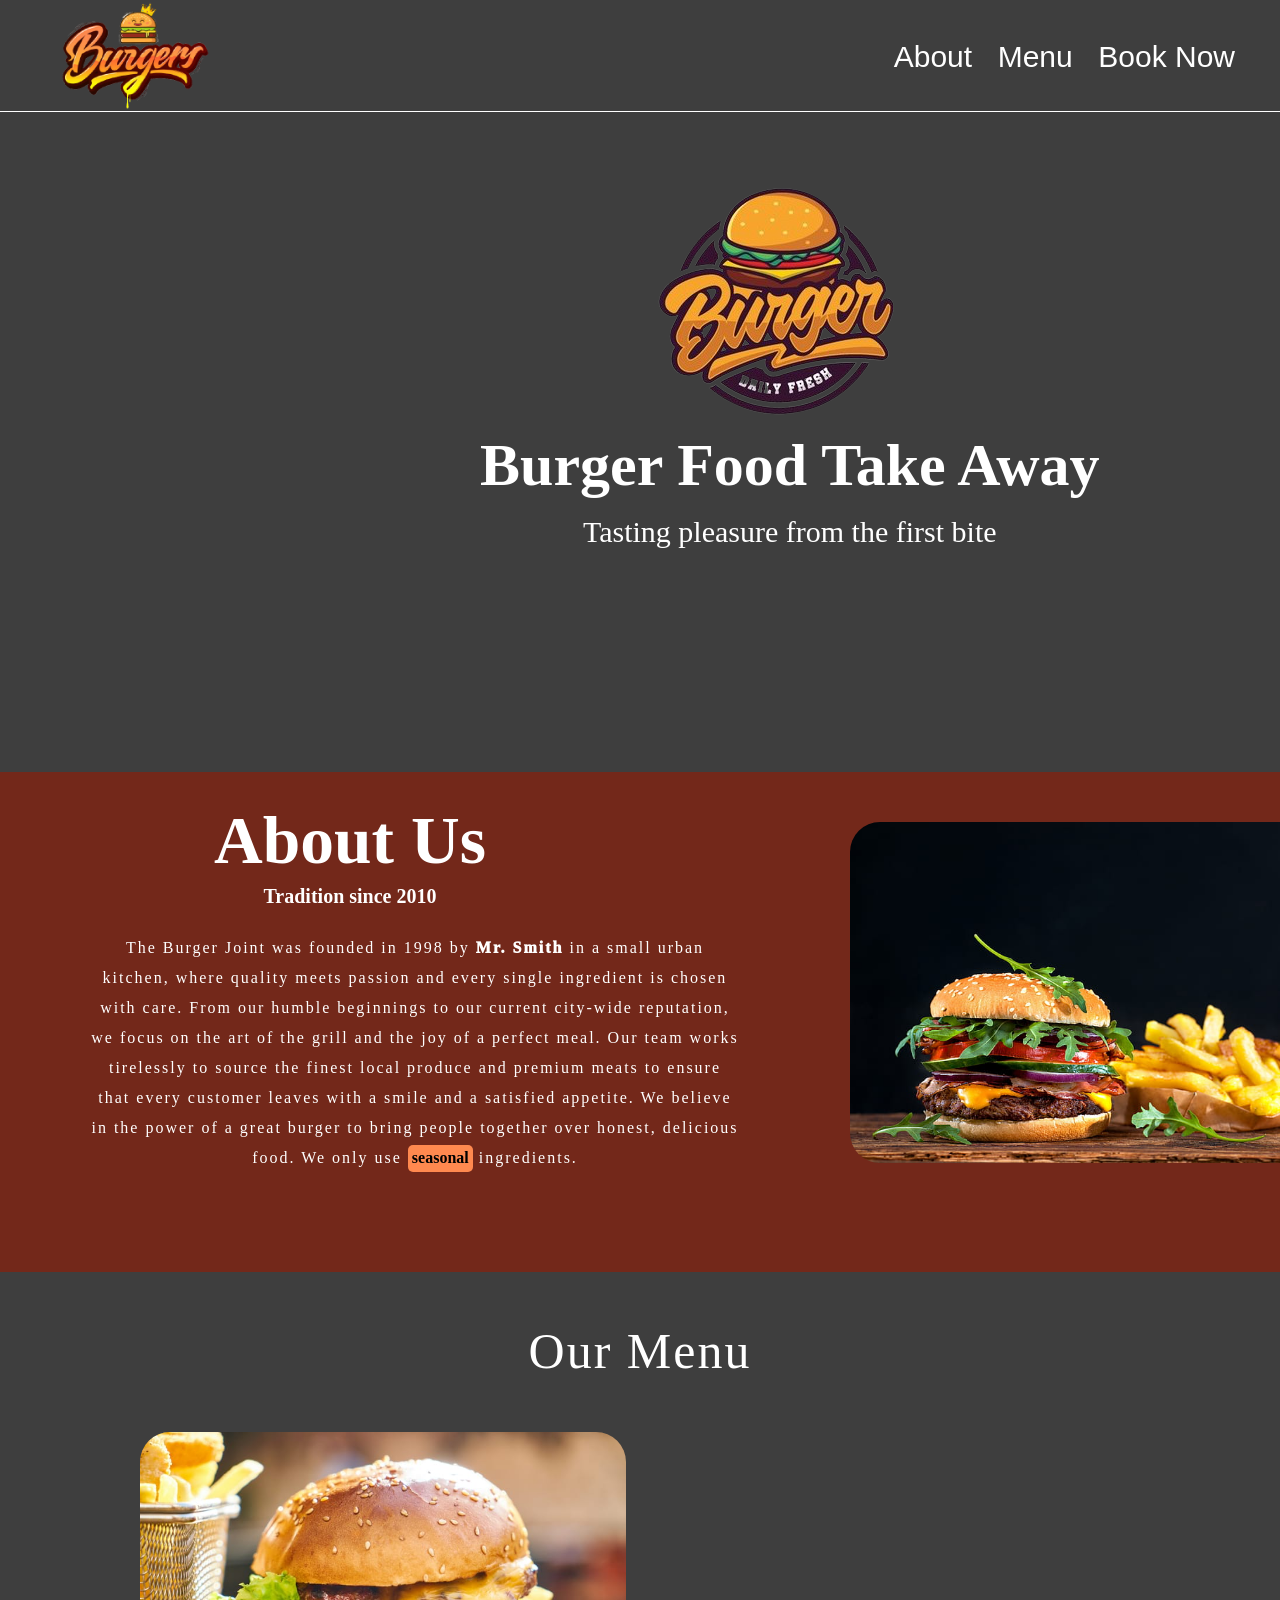
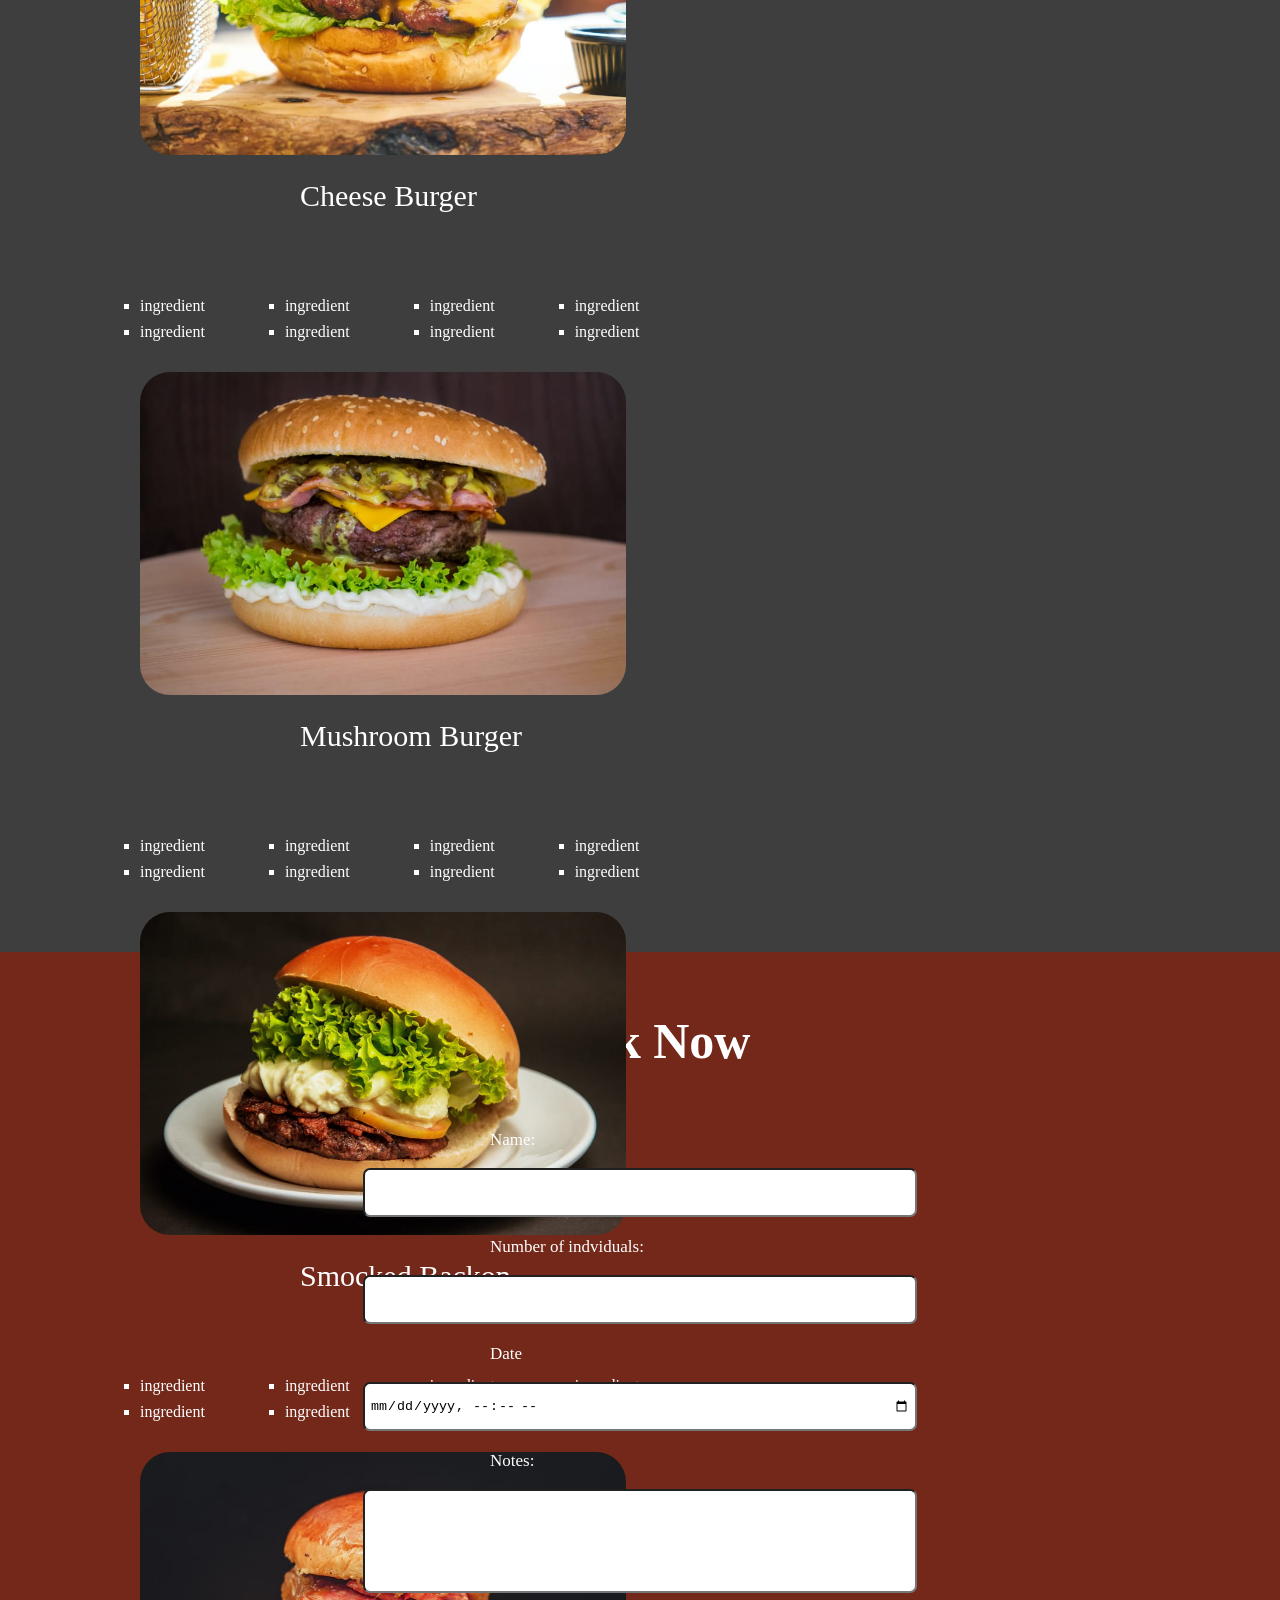
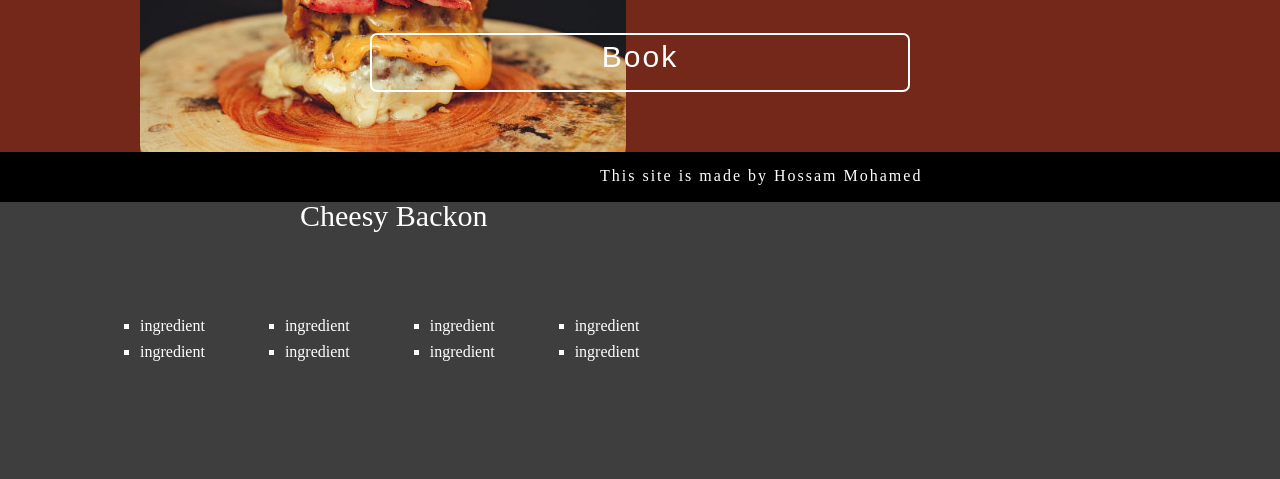
<file: index.html>
<!DOCTYPE html>
<!--You will find that the linkage between the navigation bar and the section is not semantic, but I did this due to the background colour of the nvigation bar, which blocks the title of the section-->
<html>

<head>
    <title>Burger</title>
    <meta name="description" content="This is task three for the fourth week">

    <meta name="viewport" content="width=device-width, initial-scale=1.0">
    <meta charset="UTF-8">
    <meta name="keywords" content="Burger, burger">
    <link href="https://fonts.googleapis.com/css2?family=Barlow:wght@400;700&display=swap" rel="stylesheet">
    <link rel="stylesheet" href="./font.css">
    <link rel="stylesheet" href="./index_8_linked.css">
</head>

<body>
    <nav>
        <div class="member1"><img src="./burger_logo-a11d39a9.png" alt="Burger logo"></div>
        <div class="member2">
            <ul>
                <li><a href="#About-section">About</a></li>
                <li><a href="#Menu-Section">Menu</a></li>
                <li><a href="#bookNow">Book Now</a></li>
            </ul>
        </div>
    </nav>
    <hr>
    <div class="logo">
        <img src="./burger_header-1f9a4334.png">
        <h1 class="burgerFood">Burger Food Take Away</h1>
        <p id="About-section">Tasting pleasure from the first bite</p>
    </div>
    <section class="about">
        <div class="aboutText">
            <div class="header">
                <h2>About Us</h2>
                <h6 class="h6">Tradition since 2010</h6>
            </div>
            <p class="paragraph">The Burger Joint was founded in 1998 by <span class="smith">Mr. Smith</span> in a small
                urban kitchen, where
                quality meets passion and every single ingredient is chosen with care. From our humble beginnings to our
                current city-wide reputation, we focus on the art of the grill and the joy of a perfect meal. Our team
                works tirelessly to source the finest local produce and premium meats to ensure that every customer
                leaves with a smile and a satisfied appetite. We believe in the power of a great burger to bring people
                together over honest, delicious food. We only use <span class="seasonal" id="Menu-Section">seasonal</span> ingredients.
            </p>
        </div>
        <div class="image">
            <img src="./about-fbd0de95.jpg">
        </div>
    </section>
    <section class="menuSection">
        <div>
            <p class="menuHeader">Our Menu</p>
        </div>
        <div class="MenuParent">
            <div class="Photos">
                <img src="./burger_01-57fe184c.jpg">
                <p class="burgerName">Cheese Burger</p>
                <div class="ingredient">
                    <ul class="list">
                        <li>ingredient</li>
                        <li>ingredient</li>
                        <li>ingredient</li>
                        <li>ingredient</li>
                    </ul>
                    <ul class=listTwo>
                        <li>ingredient</li>
                        <li>ingredient</li>
                        <li>ingredient</li>
                        <li>ingredient</li>
                    </ul>
                </div>
            </div>
            <div class="Photos">
                <img src="./burger_02-58d27c67.jpg">
                <p class="burgerName">Mushroom Burger</p>
                <div class="ingredient">
                    <ul class="list">
                        <li>ingredient</li>
                        <li>ingredient</li>
                        <li>ingredient</li>
                        <li>ingredient</li>
                    </ul>
                    <ul class=listTwo>
                        <li>ingredient</li>
                        <li>ingredient</li>
                        <li>ingredient</li>
                        <li>ingredient</li>
                    </ul>
                </div>
            </div>
            <div class="Photos">
                <img src="./burger_03-967668e6.jpg">
                <p class="burgerName">Smocked Backon</p>
                <div class="ingredient">
                    <ul class="list">
                        <li>ingredient</li>
                        <li>ingredient</li>
                        <li>ingredient</li>
                        <li>ingredient</li>
                    </ul>
                    <ul class=listTwo>
                        <li>ingredient</li>
                        <li>ingredient</li>
                        <li>ingredient</li>
                        <li>ingredient</li>
                    </ul>
                </div>
            </div>
            <div class="Photos">
                <img src="./burger_04-4938fb6a.jpg">
                <p class="burgerName">Cheesy Backon</p>
                <div class="ingredient">
                    <ul class="list">
                        <li>ingredient</li>
                        <li>ingredient</li>
                        <li>ingredient</li>
                        <li>ingredient</li>
                    </ul>
                    <ul class=listTwo>
                        <li>ingredient</li>
                        <li>ingredient</li>
                        <li>ingredient</li>
                        <li>ingredient</li>
                    </ul>
                </div>
            </div>
        </div>
    </section>

    <section class="Book" id="bookNow">
        <h4 class="Booking">Book Now</h4>
        <form class="Register" action="insert.php" method="post">
            <label>Name:</label>
            <br>
            <input type="text" required name="Name">
            <br>
            <label>Number of indviduals:</label>
            <br>
            <input type="number" required min="1" max="200" name="Individuals">
            <br>
            <label>Date</label>
            <br>
            <input type="datetime-local" required name="Date">
            <br>
            <label>Notes:</label>
            <br>
            <input type="text" class="textArea" name="Notes">
            <br>
            <input type="submit" value="Book" class="Submit">
        </form>
    </section>
    <footer>
        <p class="Hossam">This site is made by Hossam Mohamed</p>
    </footer>
</body>

</html>
</file>
<file: font.css>
.barlow-regular {
    font-family: "Barlow", sans-serif;
    font-weight: 400;
    font-style: normal;
}
</file>
<file: index_8_linked.css>
* {
    margin: 0px;
    padding: 0px;
}

html {
    scroll-behavior: smooth;
}

body {
    background-color: #3E3E3E;
    height: 1900px;
}

nav {
    background-color: #3E3E3E;
    overflow: auto;
    position: fixed;
    z-index: 1000;
    width: 100%;
}

hr {
    /* position: fixed; */
    position: relative;
    top: 110px;
    left: 0;
    width: 100%;
    height: 2px;
    background-color: white;
    border: none;
    /* z-index: 1000;*/
}

.member1 {
    width: 150px;
}

.member1 img {
    width: 100%;
    float: left;
    margin-left: 60px;
}

.member2 {
    float: right;
    margin-top: 30px;
    color: white;
    font-family: Barlow Condensed, sans-serif;
    font-size: 20px;
    margin-right: 35px;
    gap: 100px;
}

.member2 ul li {
    list-style: none;
    display: inline-block;
    font-family: Barlow Condensed, sans-serif;
    font-size: 30px;
    margin: 10px;
}

.logo {
    text-align: center;
    display: inline-block;
    margin-top: 180px;
    margin-left: 480px;
    width: fit-content;
    color: white;
    font-size: 30px;
    height: 550px;
}

.logo img {
    width: fit-content;
    margin-right: 20px;
    margin-bottom: 20px;
}

.burgerFood {
    position: relative;
    bottom: 15px;
}

.about {
    background-color: #73281A;
    margin-top: 40px;
    position: relative;
    height: 500px;
    position: relative;
}

.aboutText {
    height: 100%;
    width: 50%;
    text-align: center;
    font-size: 45px;
    color: white;
    padding: 30px;
}

.h6 {
    font-size: 20px;
    padding: 5px;
}

.paragraph {
    font-size: initial;
    line-height: 30px;
    text-align: center;
    width: 650px;
    letter-spacing: 2px;
    padding-left: 60px;
}

.header {
    padding-bottom: 20px;
    padding-left: 0px;
}

.image {
    width: 40%;
    height: 400px;
    position: absolute;
    bottom: 50px;
    left: 850px;
}

.image img {
    width: 100%;
    border-radius: 30px;
}

.seasonal {
    background-color: #FF894F;
    color: black;
    letter-spacing: 0px;
    font-weight: 600;
    padding: 4px;
    padding-bottom: 6px;
    border-radius: 5px;
}

.smith {
    font-weight: 1000;
}

.menuSection {
    position: relative;
    height: 1000px;
}

.menuHeader {
    letter-spacing: 2px;
    Text-align: center;
    height: 60px;
    font-size: 50px;
    font-weight: 500;
    color: white;
    margin: 50px;
}

.MenuParent {
    height: 100%;
}

.Photos {
    height: 50%;
    width: 40%;
    position: relative;
    display: inline-block;
    margin-left: 140px;
    margin-bottom: 40px;
}

.Photos img {
    width: 95%;
    border-radius: 30px;
}

.burgerName {
    Text-align: center;
    font-size: 30px;
    position: absolute;
    left: 160px;
    margin-top: 20px;
    color: white;
}

.ingredient {
    height: 300px;
    width: 550px;

}

.list {
    position: absolute;
    top: 465px;
    display: flex;
    gap: 80px;
    color: white;
    list-style: square;
}

.listTwo {
    position: absolute;
    top: 491px;
    display: flex;
    gap: 80px;
    color: white;
    list-style: square;
}

.Book {
    background-color: #73281A;
    height: 800px;
    margin-top: 230px;
}

.Booking {
    padding: 60px;
    text-align: center;
    font-size: 50px;
    color: white;
}

.Register {
    text-align: center;
    position: relative;
}

input {
    width: 540px;
    height: 35px;
    border-radius: 7px;
    margin: 20px;
    padding: 5px;
}

label {
    position: absolute;
    left: 490px;
    text-align: center;
    color: white;
    outline: none;
    border: none;
    font-size: 17px;
}

.Submit {
    background-color: transparent;
    text-align: center;
    border: 2px solid white;
    color: white;
    letter-spacing: 2px;
    padding-bottom: 50px;
    font-size: 30px;
}

.Submit:hover {
    background-color: white;
    color: #73281A;
}

.textArea {
    padding-bottom: 60px;
}

footer {
    background-color: black;
    height: 50px;
    color: white;
    text-align: center;
    letter-spacing: 2px;
    font-weight: 300;
    position: relative;
}

.Hossam {
    position: absolute;
    top: 15px;
    left: 600px;
}

a {
    text-decoration: none;
    color: white;
}
</file>
